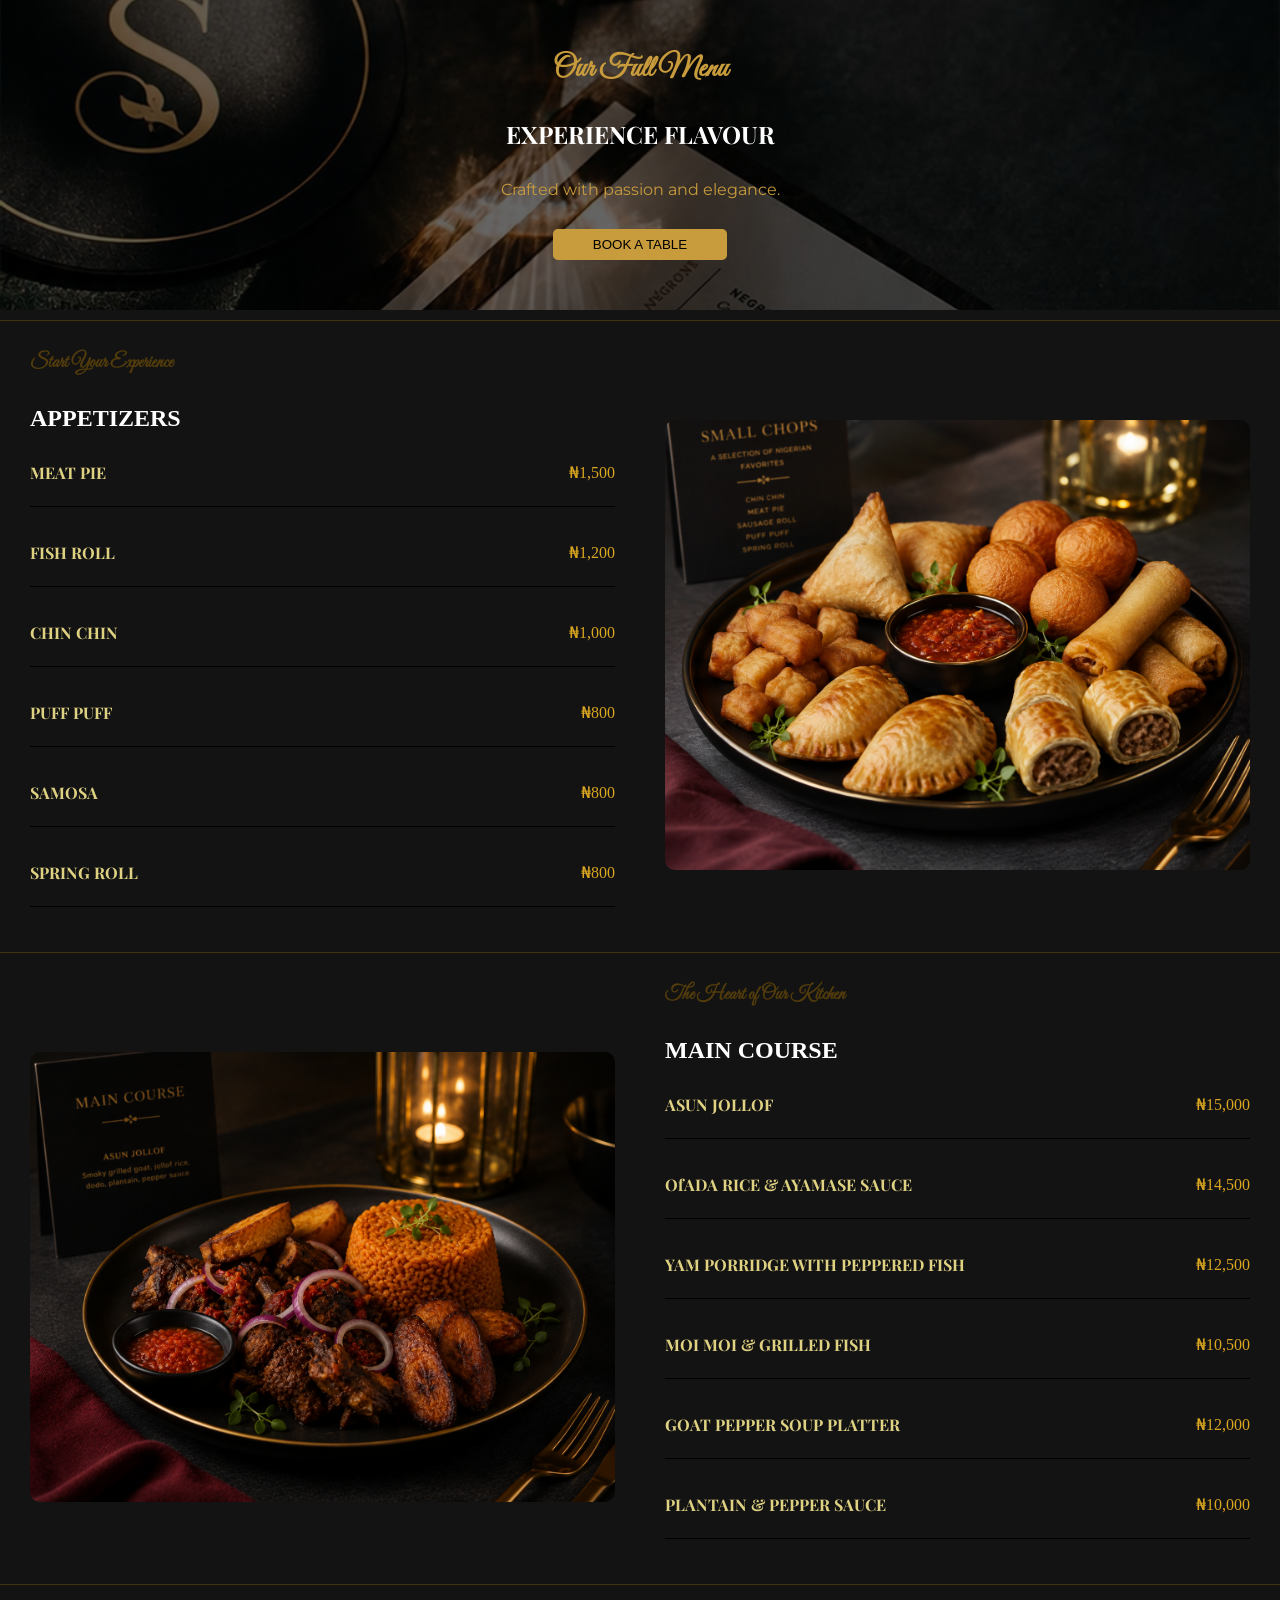
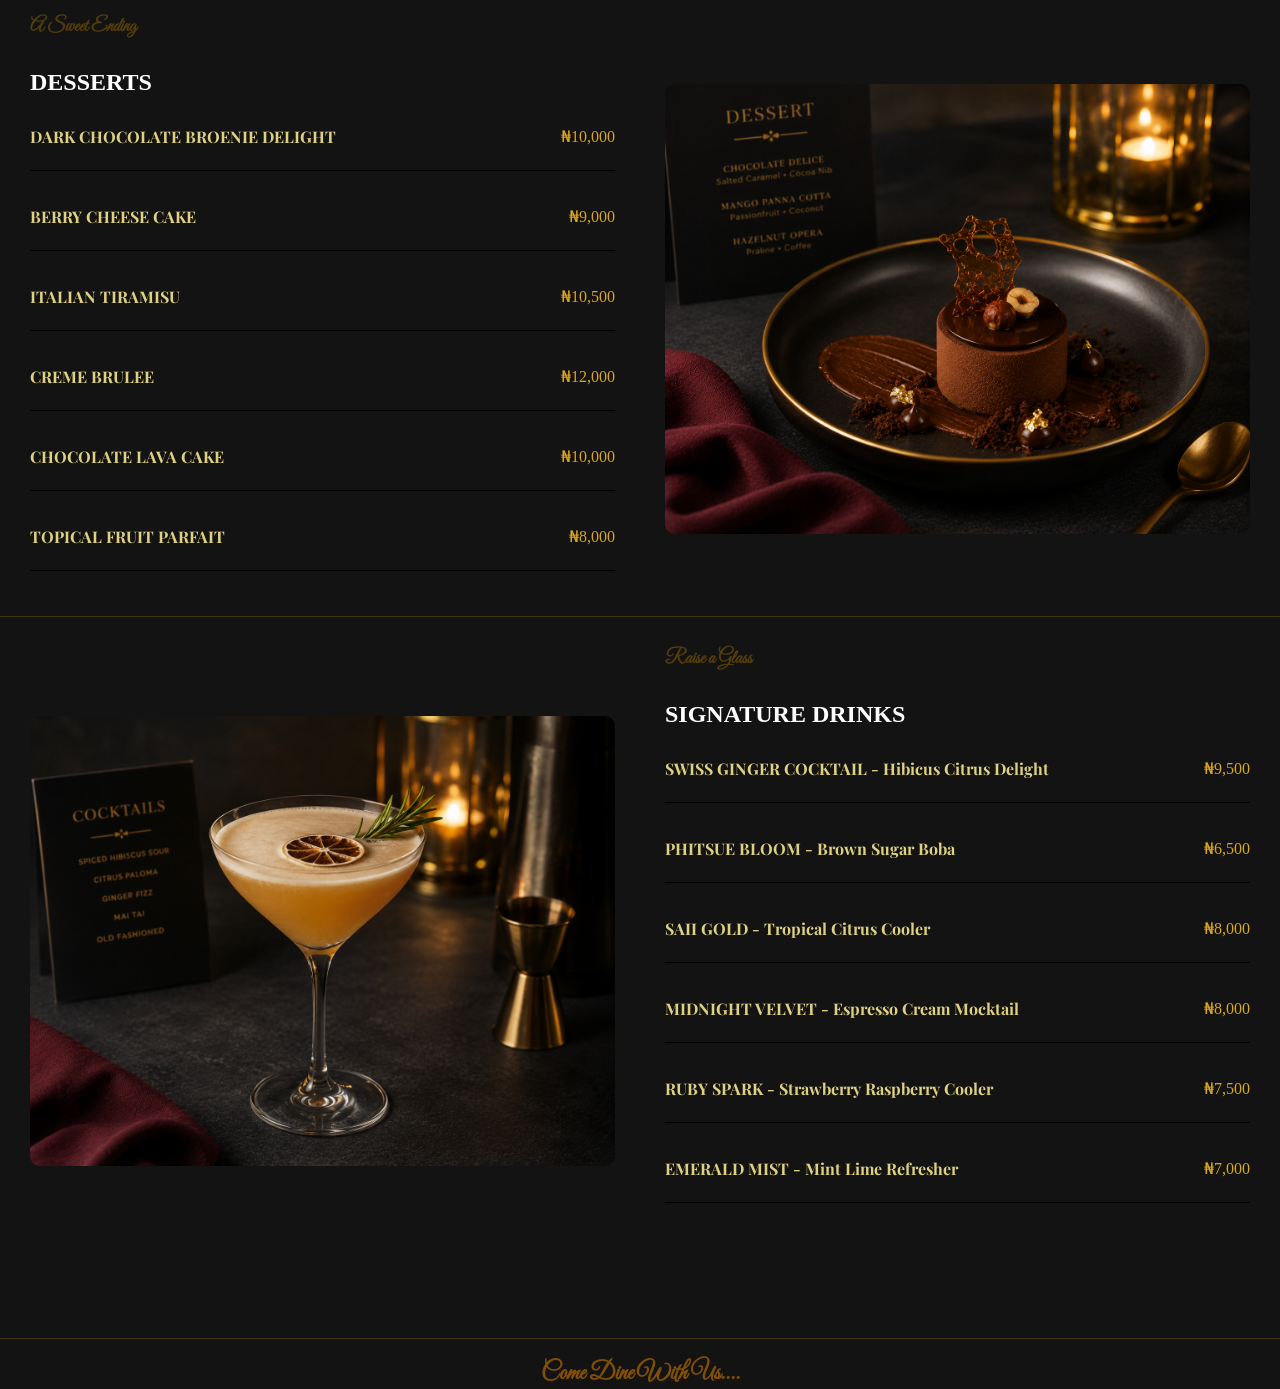
<file: full-menu.html>
<!DOCTYPE html>
<html lang="en">
<head>
    <meta charset="UTF-8">
    
   <meta name="viewport" content="width=device-width, initial-scale=1.0">
    <link rel="stylesheet" href="styles.css">
<link rel="preconnect" href="https://fonts.googleapis.com">
<link rel="preconnect" href="https://fonts.gstatic.com" crossorigin>
<link href="https://fonts.googleapis.com/css2?family=Alex+Brush&family=Cinzel:wght@400..900&family=Cormorant+Garamond:ital,wght@0,300..700;1,300..700&family=Great+Vibes&family=Happy+Monkey&family=Inter:ital,opsz,wght@0,14..32,100..900;1,14..32,100..900&family=Montserrat:ital,wght@0,100..900;1,100..900&family=Orbitron:wght@400..900&family=Playfair+Display:ital,wght@0,400..900;1,400..900&family=Space+Grotesk:wght@300..700&display=swap" rel="stylesheet">
   <title>Saiii Menu</title>
</head>
<body>
    <section class="full-menu">
        <div class="menu-header">
            <h3>Our Full Menu</h3>
            <h1>EXPERIENCE FLAVOUR</h1>
            <p>Crafted with passion and elegance.</p>
             <button class="btn-mne"><a href="index.html">BOOK A TABLE</a></button>
        </div>

        <!--  APPETIZERS  -->
          <div class="menu-category">
         <div class="menu-text">
           <h3>Start Your Experience</h3>
            <h1>APPETIZERS</h1>
            
            <div class="menu-item">
                <div class="item-top">
                    <h4>MEAT PIE</h4>
                    <span>&#8358;1,500</span>
                </div>
            </div>
         
            <div class="menu-item">
                <div class="item-top">
                    <h4>FISH ROLL</h4>
                    <span>&#8358;1,200</span>
                </div>
            </div>
            <div class="menu-item">
                <div class="item-top">
                    <h4>CHIN CHIN</h4>
                    <span>&#8358;1,000</span>
                </div>
            </div>
            
            <div class="menu-item">
                <div class="item-top">
                    <h4>PUFF PUFF</h4>
                    <span>&#8358;800</span>
                </div>
            </div>
            <div class="menu-item">
                <div class="item-top">
                    <h4>SAMOSA</h4>
                    <span>&#8358;800</span>
                </div>
            </div>
           <div class="menu-item">
                <div class="item-top">
                    <h4>SPRING ROLL</h4>
                    <span>&#8358;800</span>
                </div>
            </div>
            </div>
            <div class="menu-image">
                <img src="images/appetizer1.jpg" alt="">
            </div>
         
          </div>
          
          <div class="menu-category reverse">
         <div class="menu-text">
            <h3>The Heart of Our Kitchen</h3>
            <h1>MAIN COURSE</h1>
            
            <div class="menu-item">
                <div class="item-top">
                    <h4>ASUN JOLLOF</h4>
                    <span>&#8358;15,000</span>
                </div>
            </div>
         
            <div class="menu-item">
                <div class="item-top">
                    <h4>OfADA RICE & AYAMASE SAUCE</h4>
                    <span>&#8358;14,500</span>
                </div>
            </div>
            <div class="menu-item">
                <div class="item-top">
                    <h4>YAM PORRIDGE WITH PEPPERED FISH</h4>
                    <span>&#8358;12,500</span>
                </div>
            </div>
            
            <div class="menu-item">
                <div class="item-top">
                    <h4>MOI MOI & GRILLED FISH</h4>
                    <span>&#8358;10,500</span>
                </div>
            </div>
            <div class="menu-item">
                <div class="item-top">
                    <h4>GOAT PEPPER SOUP PLATTER</h4>
                    <span>&#8358;12,000</span>
                </div>
            </div>
           <div class="menu-item">
                <div class="item-top">
                    <h4>PLANTAIN & PEPPER SAUCE</h4>
                    <span>&#8358;10,000</span>
                </div>
            </div>
            </div>
            <div class="menu-image">
                <img src="images/main11.jpg" alt="">
            </div>
         
          </div>
          
          <div class="menu-category">
         <div class="menu-text">
            <h3>A Sweet Ending</h3>
            <h1>DESSERTS</h1>
            
            <div class="menu-item">
                <div class="item-top">
                    <h4>DARK CHOCOLATE BROENIE DELIGHT</h4>
                    <span>&#8358;10,000</span>
                </div>
            </div>
         
            <div class="menu-item">
                <div class="item-top">
                    <h4>BERRY CHEESE CAKE</h4>
                    <span>&#8358;9,000</span>
                </div>
            </div>
            <div class="menu-item">
                <div class="item-top">
                    <h4>ITALIAN TIRAMISU</h4>
                    <span>&#8358;10,500</span>
                </div>
            </div>
            
            <div class="menu-item">
                <div class="item-top">
                    <h4>CREME BRULEE </h4>
                    <span>&#8358;12,000</span>
                </div>
            </div>
            <div class="menu-item">
                <div class="item-top">
                    <h4>CHOCOLATE LAVA CAKE</h4>
                    <span>&#8358;10,000</span>
                </div>
            </div>
           <div class="menu-item">
                <div class="item-top">
                    <h4>TOPICAL FRUIT PARFAIT</h4>
                    <span>&#8358;8,000</span>
                </div>
            </div>
            </div>
            <div class="menu-image">
                <img src="images/deserts1.jpg" alt="">
            </div>
         
          </div>
          
          <div class="menu-category reverse">
         <div class="menu-text">
            <h3>Raise a Glass</h3>
            <h1>SIGNATURE DRINKS</h1>
            
            <div class="menu-item">
                <div class="item-top">
                    <h4>SWISS GINGER COCKTAIL - Hibicus Citrus Delight</h4>
                    <span>&#8358;9,500</span>
                </div>
            </div>
         
            <div class="menu-item">
                <div class="item-top">
                    <h4>PHITSUE BLOOM - Brown Sugar Boba</h4>
                    <span>&#8358;6,500</span>
                </div>
            </div>
            <div class="menu-item">
                <div class="item-top">
                    <h4>SAII GOLD - Tropical Citrus Cooler</h4>
                    <span>&#8358;8,000</span>
                </div>
            </div>
            
            <div class="menu-item">
                <div class="item-top">
                    <h4>MIDNIGHT VELVET - Espresso Cream Mocktail</h4>
                    <span>&#8358;8,000</span>
                </div>
            </div>
            <div class="menu-item">
                <div class="item-top">
                    <h4>RUBY SPARK - Strawberry Raspberry Cooler</h4>
                    <span>&#8358;7,500</span>
                </div>
            </div>
           <div class="menu-item">
                <div class="item-top">
                    <h4>EMERALD MIST - Mint Lime Refresher</h4>
                    <span>&#8358;7,000</span>
                </div>
            </div>
            </div>
            <div class="menu-image">
                <img src="images/drinks1.jpg" alt="">
            </div>
         
          </div>
           <footer class="menu-footer">
        <div class="end">
            <h2>Come Dine With Us....</h2>
        </div>
    </footer>
    </section>

   
</body>
</html>
</file>
<file: styles.css>
*{
    margin: 0;
    padding: 0;
    box-sizing: border-box;
}

html{
    scroll-behavior: smooth;
}

.nav-container{  
   height: 100px;
    display: flex;
    justify-content: center;
    align-items: center;
    font-size: 1.2rem;
    position: fixed;
    top: 0;
    z-index: 999;
    background: rgba(0,0,0,0.2);
    backdrop-filter: blur(10px);
    gap: 100px;
    width: 100%;
}

.nav-bar{
     font-family: "Playfair Display", serif;
     display: flex;
    justify-content: space-between;
    height: 80px;
    z-index: 1;
    width: 100%;
    max-width: 1300px;
    margin: 0 auto;
    padding: 0 50px;
    }

.nav-bar ul {
       display: flex;
    align-items: center;
    list-style: none;
    text-align: center;
}


.nav-bar ul li.link a{
   text-decoration: none;
    font-weight: 500;
    color: white;
    padding: 0px;
    margin: 0 25px;
    cursor: pointer;
   
}

.link:hover{
    border-bottom: 2px solid #c89b3c;
}

.logo{
    color: white;
   
    cursor: pointer;
     text-align: center;
    
    
}

.logo h1{
    font-family:"Great Vibes", cursive;
    margin-bottom: -10px;
}

.logo p{
    color: #c89b3c;
  
}

.logo span{
    color: #c89b3c;
    
}

.button{
   height: 50%;
   display: flex;
   align-items: center;
   justify-content: center;
   padding: 15px;
  margin-left: 70px;
   font-size: 10px;
   background: transparent;
   border: 1px solid #c89b3c;
   color: white;
    
   transition: all 0.3s ease-in-out;
}

.button a{
    text-decoration: none;
    color: white;
}

.button:hover{
    background-color: #443004;
    border: none;
    scale: 1.2;
}

.menu-toggle{
    display: none;
}

.nav-home{
    display: flex;
    justify-content: space-between;
    gap: 10px;
}

@media screen and (max-width:1300px){
     .nav-container{
       display: flex;
    justify-content: space-between;
    height: 80px;
    z-index: 1;
    width: 100%;
    max-width: 1300px;
    padding: 0;
    }

    .nav-bar{
       
    margin: 0;
    width: 100%;
    position: absolute;
    top: -1000px;
    opacity: 0;
    transition: all 0.6s ease-in-out;
    height: 70vh;
    z-index: -1;
         background: #131313;
    }
   
   .nav-bar ul{
    display: flex;
    flex-direction: column;
    align-items: center;
    justify-content: center;
    width: 100%;
    gap: 20px;
    
   }
    
   
    .nav-bar.active{
        top: 100%;
    opacity: 1;
    transition: all 0.5s ease;
    z-index: 99;
    height: 70vh;
    font-size: 1.6rem;
    }

    .fa-spoon{
    color: white;
    font-size: 20px;
    
}



.button{
    height: 30px;
    width: 300px;
    margin-left: 0;
}

.menu-toggle{
    display: flex;
    flex-direction: column;
    gap: 4px;
    cursor: pointer;
    align-items: center;
    justify-content: center;
    margin-right: 40px;
    margin-top: -20pxpx;  
}

.menu-toggle i{
color: #c89b3c;
transform: rotate(30deg) scaleX(2.0);

}

.menu-toggle.is-active .fa-spoon:nth-child(1){
    transform: translateY(30px) rotate(45deg) scaleX(2.0);
}
.menu-toggle.is-active .fa-spoon:nth-child(3){
    transform: translateY(-30px) rotate(-45deg) scaleX(2.0);
}
.menu-toggle.is-active .fa-spoon:nth-child(2){
   opacity: 0;
}


}
/*      HERO      */
.hero{
    height: 100vh;
    background-image: linear-gradient(rgba(0,0,0,0.8), rgba(0,0,0,0.8)),
    url(images/home22.jpg);
    background-size: cover;
    background-position: center;
    background-repeat: no-repeat;
    background-attachment: fixed;
    width: 100%;
    transition: opacity 1s ease;
    position: relative;
    overflow: hidden;
    
}

.hero h1{
    font-size: 80px;

}

.hero-container p{
  color: #c89b3c;
  font-size: 30px;
 font-family: "Great Vibes", cursive;
}

.hero-container .p2{
    font-family: "Playfair display", serif;
    font-size: 15px;
}

.hero-container{
    display: flex;
    flex-direction: column;
    justify-content: center;
    align-items: center;
    text-align: center;
    color: white;
    margin-top: 200px;
    opacity: 0;
    animation: fadeIn 2s ease forwards;
}

.hero-container button{
    padding: 8px 25px;
    font-size: 12px;
    border: none;
    background: rgb(90, 77, 3);
    margin-top: 20px;
    width: 170px;
    border-radius: 2px;
    box-shadow: 1px 5px 7px 1px rgba(0, 0, 0, 0.2);
    font-family: "Poppins" sans-serif;
    font-weight: bold;
    transition: all 0.3s ease;
}

.hero-container a{
    text-decoration: none;
    color: black;
}

.hero-container button:hover{
   background: #443004;
}

@keyframes fadeIn{
    from{
        opacity: 0;
        transform: translateY(20px);
    }

    to{
        opacity: 1;
        transform: translateY(0);
    }
}

@media screen and (max-width:600px){
    .hero h1{
        font-size: 70px;
    }
}
@media screen and (max-width:480px){
    .hero h1{
        font-size: 60px;
    }
}
@media screen and (max-width:450px){
    .hero-container h1{
        font-size: 50px;
    }

    .hero-container .p1{
        font-size: 20px;
    }
    .hero-container .p2{
        font-size: 15px;
    }
}


/*    ABOUT     */

.about{
    display: flex;
    margin: 50px;
    justify-content: space-around;
   overflow: hidden;    
}



.about-info{
  display: flex;
  flex-direction: column;
  justify-content: center;
  gap: 20px;
   margin-left: 30px;
   margin-right: 50px;
   animation: fadeSide 2s ease forwards;
}

.about-info h2{
    font-size: 40px;
    font-family:"Great Vibes", cursive;
    color: #c89b3c ;
   animation: fadeSide 2s ease forwards;
}

.about-info h1{
  font-size: 50px;
  animation: fadeSide 3s ease forwards;
}

.about-info p{
   font-size: 20px;

animation: fadeSide 4s ease forwards;
}


.about-btn button{
    padding: 10px 20px;
    background: black;
    border: none;
    border-radius: 2px;
     color: white;
     cursor: pointer;
     animation: fadeSide 5s ease forwards;
     width: 200px;
}



.about-image img{
   width: 100%;
    height: 400px;
    box-shadow: 1px 5px 7px 1px rgba(0, 0, 0, 0.2);
    align-items: center;
    justify-content: center;
    object-fit: cover;
}



.hidden{
    opacity: 0;
    transform: translateX(100px);
    transition: all 1s ease;
}
.reveal{
    opacity: 1;
    transform: translateX(40px);
}

/*  MODAL   */

.modal{
   opacity: 0;
    position: fixed;
    top: 0;
    left: 0;
    width: 100%;
    height: 100vh;
    background: rgba(0,0,0,0.7);
    justify-content: center;
    align-items: center;
    z-index: 1000;
    transition:  0.3s ease;
    display: flex;
    pointer-events: none;
}

.modal.show{
    opacity: 1;
    visibility: visible;
    pointer-events: visible;
}

.modal-content{
    background: #111;
    color: white;
    width: 80%;
    max-width: 600px;
    padding: 40px;
    border-radius: 10px;
    line-height: 1.8;
    text-align: center;
    font-family: "Poppins", sans-serif;
    max-height: 80vh;
    overflow-y: auto;
}

.modal-content h2{
    font-family: "Playfair display", sans-serif;
       color: #523c0c;
}

.modal-content span{
    color: #c89b3c;
}

.modal-content span, .finish{
    font-family: "Great Vibes", cursive;
}

.close-btn{
    width: 200px;
    cursor: pointer;
   padding: 5px 15px;
   margin-top: 5px;
   background-color: #c89b3c;
   border: none;
   border-radius: 5px;
}

@media screen and (max-width:1300px){
    .about-info h1{
         font-size: 40px;
    }
    .about-info h2{
        font-size: 30px;
    }

    .about-info p{
       font-size: 20px;
    }

    .about-image{
       width: 100%;
    }
}
@media screen and (max-width:960px){
    .about-info h1{
         font-size: 30px;
    }
    .about-info h2{
        font-size: 30px;
    }

    .about-info p{
       font-size: 15px;
    }

    .about-image{
        width: 400px;
    }

    .about-btn button{
      
        font-size: 15px;
    }
}
@media screen and (max-width:800px){
    .about{
        gap: 5px;
    }
    
    .about-info{
margin-left: -50px;
    }

    .about-info h1{
         font-size: 40px;
    }
    .about-info h2{
        font-size: 20px;
    }

    .about-info p{
       font-size: 15px;
       font-weight: bold;
    }

    .about-btn button{
      
        font-size: 10px;
    }
}
@media screen and (max-width:720px){
    .about{
    display: flex;
    flex-direction: column;
    gap: 20px;
    align-items: center;
    }
    
    .about-info{
        text-align: center;
    }

    .about-info h1{
         font-size: 30px;
         text-decoration: underline;
         text-decoration-color: #c89b3c;
    }
    .about-info h2{
        font-size: 30px;
    }

    .about-info p{
       font-size: 15px;
    }

    .about-image{
        align-items: center;
        justify-content: center;
        margin-right: 40px;
    }

    .about-btn button{
      
        font-size: 10px;
    }
}

@media screen and (max-width:480px){
    .about-image{
    width: 300px;
    height: 300px;
    }
}


/*  MENU   */

.menu-section{
    background: #131313;
    
}

.menu-section h2{
    text-align: center;
    color: white;
    padding-top: 30px;
}

.menu-section h3{
     text-align: center;
    font-family: "Great Vibes", cursive;
    font-size: 30px;
    color: #c89b3c;
     padding-top: 30px;
}

.menu-section p{
    text-align: center;
}

.menu-slider{
    display: flex;
    gap: 20px;
    overflow-x: auto;
    padding: 20px;
    scroll-behavior: smooth;
    scroll-snap-type: x mandatory;
}

.menu-slider::-webkit-scrollbar{
    display: none;
}

.menu-card{
    min-width: 300px;
    background: #111;
    border-radius: 20px;
    overflow: hidden;
    color: white;
    flex-shrink: 0;
    transition: 0.5s ease;
    scroll-snap-align: center;
}

.menu-card:hover{
    transform: translateY(-10px);
}

.menu-card img{
    width: 100%;
    height: 250px;
    object-fit: cover;
}

.slider-buttons{
    display: flex;
    gap: 10px;
    justify-content: center;
    margin-top: 20px;
}

.slider-buttons button{
    width: 50px;
    height: 50px;
    border: 1px solid white;
    border-radius: 50%;
    background: transparent;
    font-size: 20px;
    cursor: pointer;
    transition: 0.3s ease;
    color: white;
}

.slider-buttons button:hover{
    transform: scale(1.1);
}

 .menu-btn{
   
    justify-content: center;
    display: flex;
    margin-bottom: 15px;
    margin-top: 20px;
 }

 .menu-btn button{
     background: transparent;
     border: none;
     transition: 0.3s;
 }
 .menu-btn button a{
    text-decoration: none;
     border: 1px solid #c89b3c;
     padding: 6px 30px;
     color: #c89b3c;
     transition: 0.3s ease;
      cursor: pointer;
    width: 200px;
 }

 .menu-btn button a:hover{
    color: black;
 }

 .menu-btn button:hover{
    color: black;
    background: #c89b3c;
    box-shadow: 0 0 20px rgba(247, 190, 3, 0.2);
    transform: scale(1.1);
 }
 
 /*  GALLERY  */

 
 

 .gallery-head{
    text-align: center;
 }

.gallery-head span{
    color: #c89b3c;
}

 .gallery-head h3{
    color: #c89b3c;
    font-family: "Great Vibes", cursive;
    font-family: 50px;
 }
 .gallery-grid{
    display: grid;
    grid-template-columns: repeat(2, 1fr);
    gap: 20px;
    padding: 40px;
 }

 .gallery-item{
    overflow: hidden;
    border-radius: 20px;
    position: relative;
 }

 .gallery-item img{
    width: 100%;
    height: 100%;
    object-fit: cover;
    transition: 0.5s ease;
    display: block;
 }

 .gallery-item:hover img{
    transform: scale(1.1);
 }

 .large{
    height: 500px;
 }

 .small{
    height: 300px;
 }

 .overlay{
     color: white;
    inset: 0;
    background: rgba(0,0,0,0.4);
    display: flex;
    align-items: center;
    justify-content: center;
    opacity: 0;
    transition: 0.5s ease;
    position: absolute;
 }

 .gallery-item:hover .overlay{
    opacity: 1;
 }

 @media screen and (max-width:768px){
    .gallery-grid{
        grid-template-columns: 1fr;
    }

    .large, .small{
        height: 300px;
    }
 }

 /*  RESERVATION  */

 .reservation{
    min-height: 80vh;
    background: linear-gradient(rgba(0,0,0,0.7), rgba(0,0,0,0.7)),
    url(images/reserverbk1.jpg);
    background-size: cover;
    background-position: center;
    display: flex;
    justify-content: center;
    align-items: center;
    padding: 60px 20px;
 }

 .reservation-overlay{
    width: 100%;
    max-width: 1200px;
    text-align: center;
    color: white;
 }

 .sub-title{
    color: #d4a762;
    font-family: "Great Vibes", cursive;
    font-size: 2rem;
    margin-bottom: 10px;
 }

 .reservation h2{
    font-size: 3rem;
    margin-bottom: 10px;
    font-family: "Playfair Display", serif;
 }

 #reservation-form{
    display: grid;
    grid-template-columns: repeat(3, 1fr);
    gap: 20px;
 }

 #reservation-form input{
    padding: 18px;
    background: transparent;
    border: 1px solid rgba(247, 190, 3, 0.2);
    color: white;
    font-size: 1rem;
    outline: none;
 }

#reservation-form select{
    background: transparent;
     padding: 18px;
    background: transparent;
    border: 1px solid rgba(247, 190, 3, 0.2);
    color: white;
    font-size: 1rem;
    outline: none;
}

#reservation-form select option{
    background: #111;
    color: white;
}

input[type="date"]::-webkit-calendar-picker-indicator{
    filter: invert(1);
    cursor: pointer;
}

 #reservation-form input:focus, #reservation-form select:focus{
    border-color: #d4a762;
 }

 #reservation-form button{
    background: rgba(247, 190, 3, 0.2);
    border: none;
    color: black;
    font-weight: bold;
    cursor: pointer;
    transition: 0.4s ease;
 }

 #reservation-form button:hover{
    background: #4d320b;
 }


 @media screen and (max-width:768px){
    #reservation-form{
        grid-template-columns: 1fr;
    }
    .reservation h2{
        font-size: 2rem;
    }
    #reservation-form button{
        padding: 18px 0px;
    }
 }

 .footer{
    position: relative;
    background: linear-gradient(rgba(0,0,0,0.8), rgba(0,0,0,0.8)),
    url(images/footerimg.jpg);
    background-size: cover;
    background-position: center;
    padding: 100px 10%;
    color: white;
    align-items: center;
    text-align: center;
 }

 .footer-overlay{
    position: absolute;
    inset: 0;
   
 }

 .footer-container{
    position: relative;
    z-index: 2;
    display: grid;
    grid-template-columns: repeat(4, 1fr);
    gap: 50px;
 }

 .footer-box h2{
    font-size: 2rem;
    margin-bottom: 20px;
    color: #c89b3c;
    font-family: "Great Vibes", cursive;
 }

 .footer-box h3{
    margin-bottom: 20px;
    color: #c89b3c;
    font-family: "Playfair display", cursive;
 }

 .footer-box p, .footer-box a{
    color: #ddd;
    text-decoration: none;
    display: block;
    margin-bottom: 12px;
    line-height: 1.7;
     align-items: center;
    justify-content: center;
    display: flex;
 }

 
 
 .footer-box a:hover{
    color: #c89b3c;
 }

 .socials{
    display: flex;
    gap: 15px;
    margin-top: 20px;
    align-items: center;
    justify-content: center;
    text-align: center;
 }

 .socials i{
    font-size: 1.2rem;
    cursor: pointer;
    transition: 0.3s;
   
 }

 .socials i:hover{
    color: #c89b3c;
    transform: translateY(-3px);
 }

 .footer-bottom{
    position: relative;
    z-index: 2;
    text-align: center;
    margin-top: 70px;
    border-top: 1px solid rgba(247, 190, 3, 0.2);
    padding-top: 20px;
    font-family: "Great Vibes", cursive;
 }

 @media screen and (max-width:900px){
    .footer-container{
        grid-template-columns: 1fr;
    }
    .footer{
        text-align: center;
    }
    .socials{
        justify-content: center;
    }
 }

 /* FULL MENU */

 .full-menu{
    background: #131313;
 }
 
 .menu-header{
    text-align: center;
   background: linear-gradient(rgba(0,0,0,0.6), rgba(0,0,0,0.6)),
   url(images/home22.jpg);
   background-size: cover;
   background-position: center;
   background-repeat: no-repeat;
   object-fit: cover;
   align-items: center;
   justify-content: center;
   display: flex;
   flex-direction: column;
   padding: 50px;
   color: white;
  
 }

 .menu-header, h3, h1, p{
  margin-bottom: 30px;
 }

 .menu-header h3{
    color: #c89b3c;
    font-family: "Great Vibes", cursive;
    font-size: 30px;
 }

 .menu-header h1{
    font-family: "Playfair display", cursive;
    font-weight: bold;
 }

 .menu-header p{
    font-family: "Montserrat", cursive;
    color: #c89b3c;
 }

 .menu-header .btn-mne{
  background: #c89b3c;
  border: none;
  padding: 8px 40px;
  box-shadow: rgba(0,0,0,0.7);
  transition: 0.3s ease;
  border-radius: 5px;
 }

 .btn-mne a{
    text-decoration: none;
    color: black;
 }

 .btn-mne:hover{
   background: #4d320b;
 }

 .menu-category{
    display: grid;
    grid-template-columns: 1fr 1fr;
    gap: 50px;
    align-items: center;
    padding: 80px 10%;
    background: #c89b3c;
     color: white;
     background: transparent;
     margin-top: -20px;
     padding: 30px;
    border-top: 1px solid rgba(247, 190, 3, 0.2);
 }

 .menu-image img{
    width: 100%;
    height: 450px;
    object-fit: cover;
    border-radius: 10px;
 }

 .item-top{
    display: flex;
    justify-content: space-between;
    align-items: center;
    margin-bottom: 8px;
 }

 .item-top h4{
    font-family: "Playfair display", serif;
    color: rgb(223, 209, 130);
 }

  .item-top span{
    color: goldenrod;
  }

 .menu-item{
    margin-bottom: 35px;
    border-bottom: 1px solid black;
    padding-bottom: 15px;
 }

 .menu-text h3{
   margin-bottom: 30px;
   font-family: "Great Vibes", cursive;
   color: #523c0c;
 }

 .reverse{
    direction: rtl;
 }

 .reverse .menu-text{
    direction: ltr;
 }

 @media screen and (max-width:768px){
    .menu-category{
        grid-template-columns: 1fr;
    }
 }
 @media screen and (max-width:580px){
    .menu-category{
        grid-template-columns: 1fr;
    }
    .menu-image img{
        object-fit: cover;
    }
 }


 .footer-menu, .end{
    z-index: 2;
    text-align: center;
    margin-top: 70px;
    border-top: 1px solid rgba(247, 190, 3, 0.2);
    padding-top: 20px;
    font-family: "Great Vibes", cursive;
    color: #814e06;
 }
</file>
